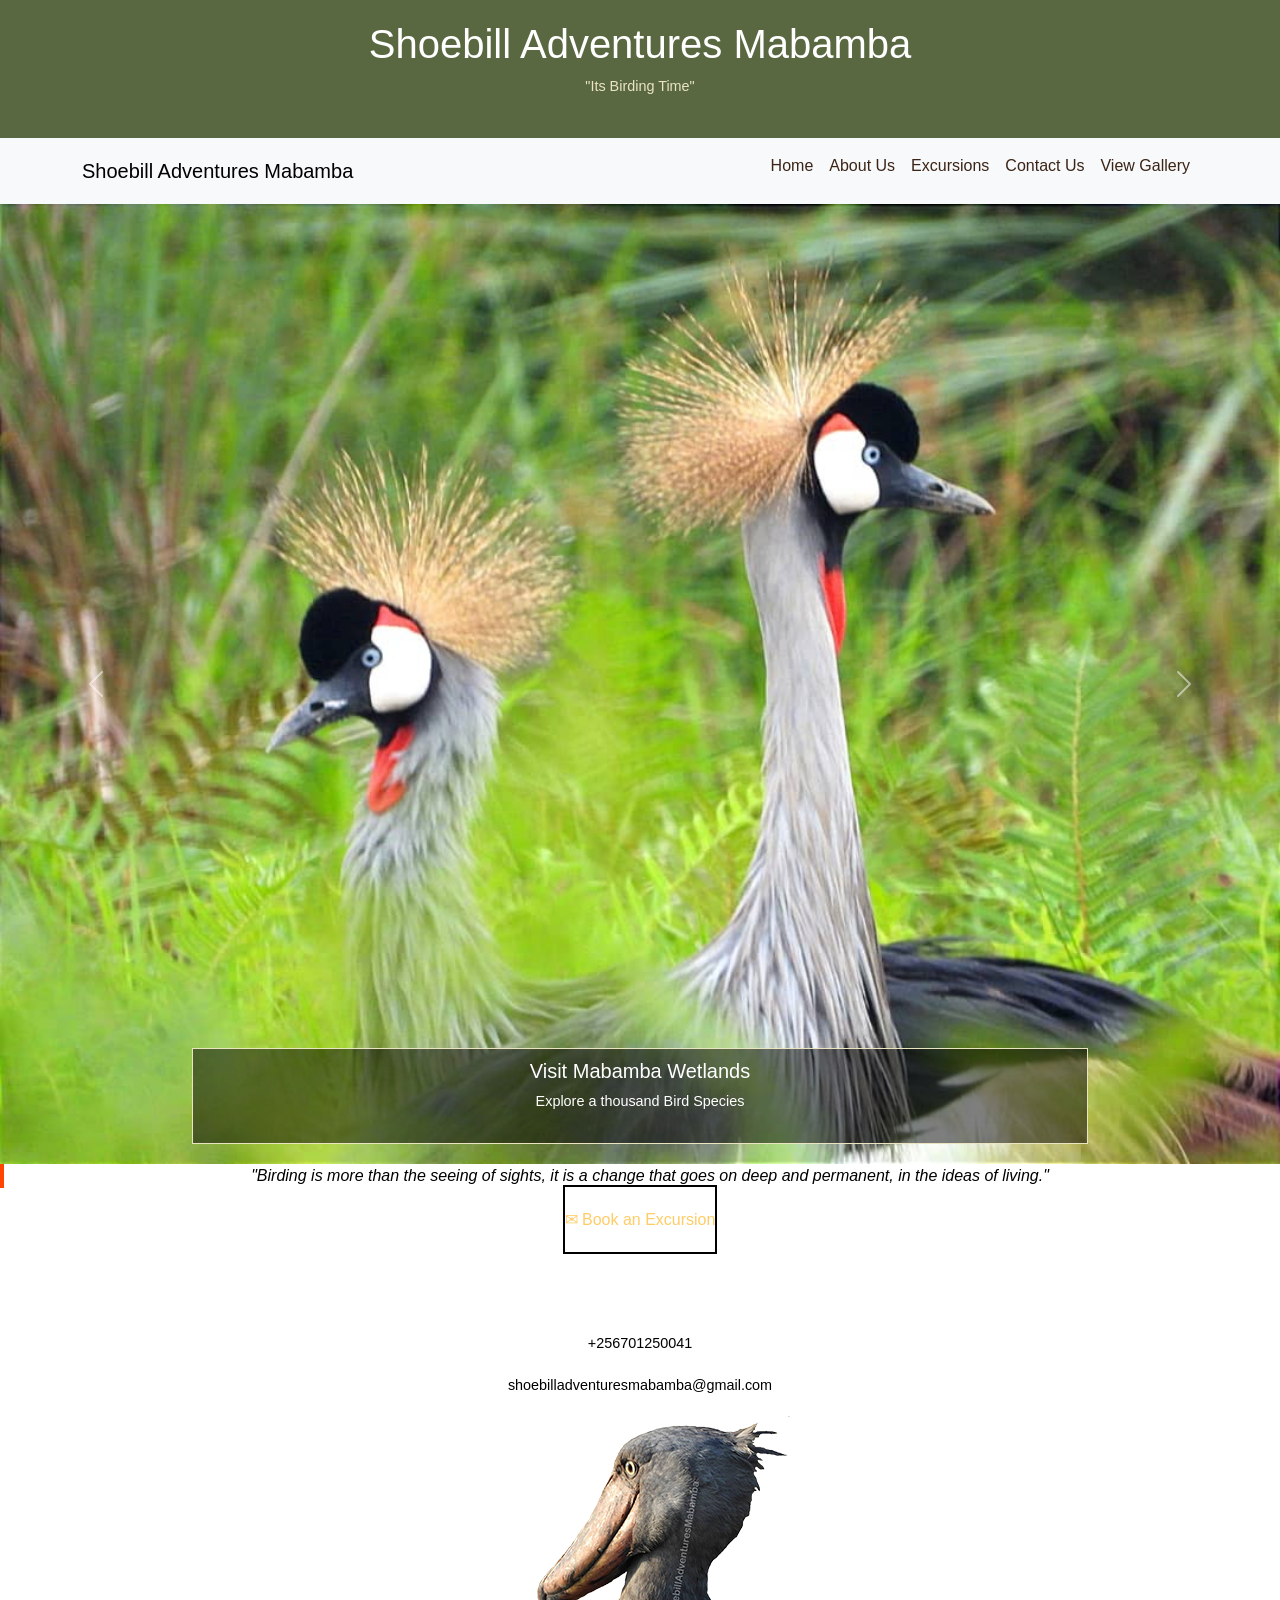
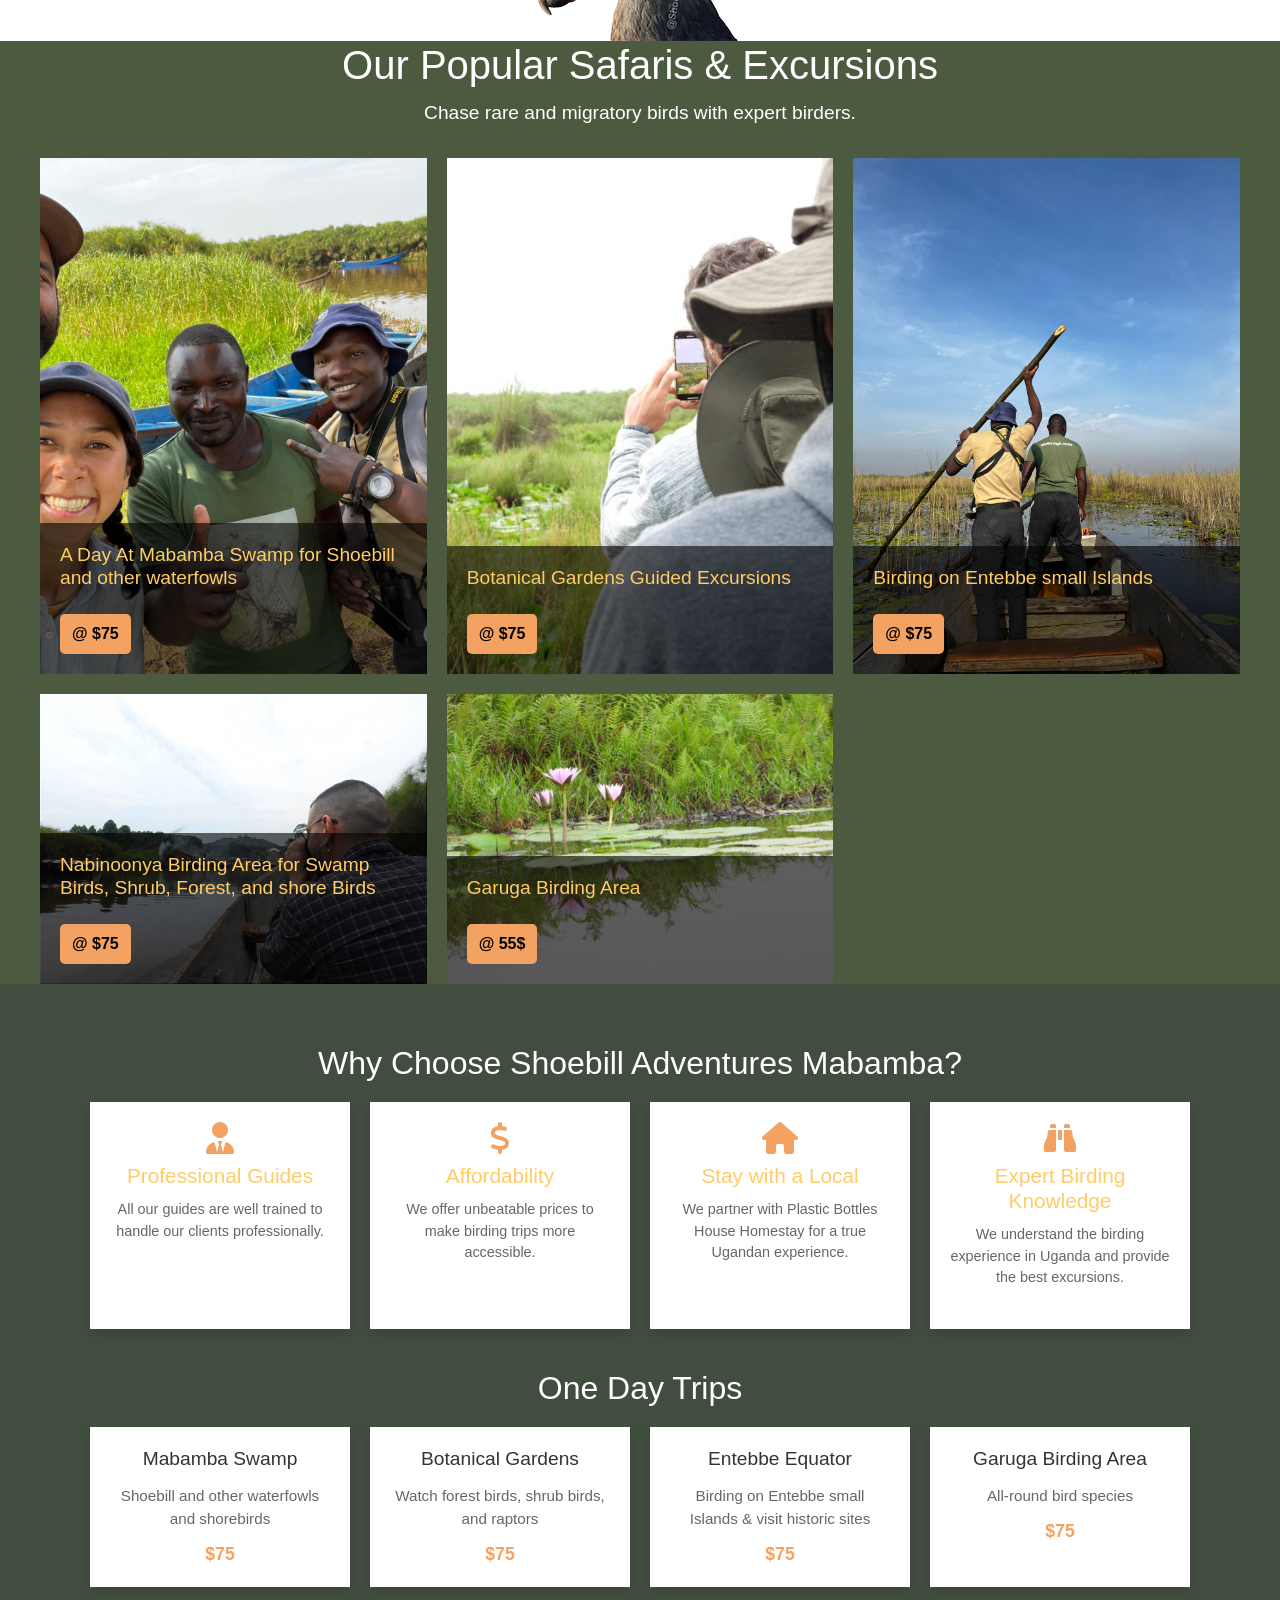
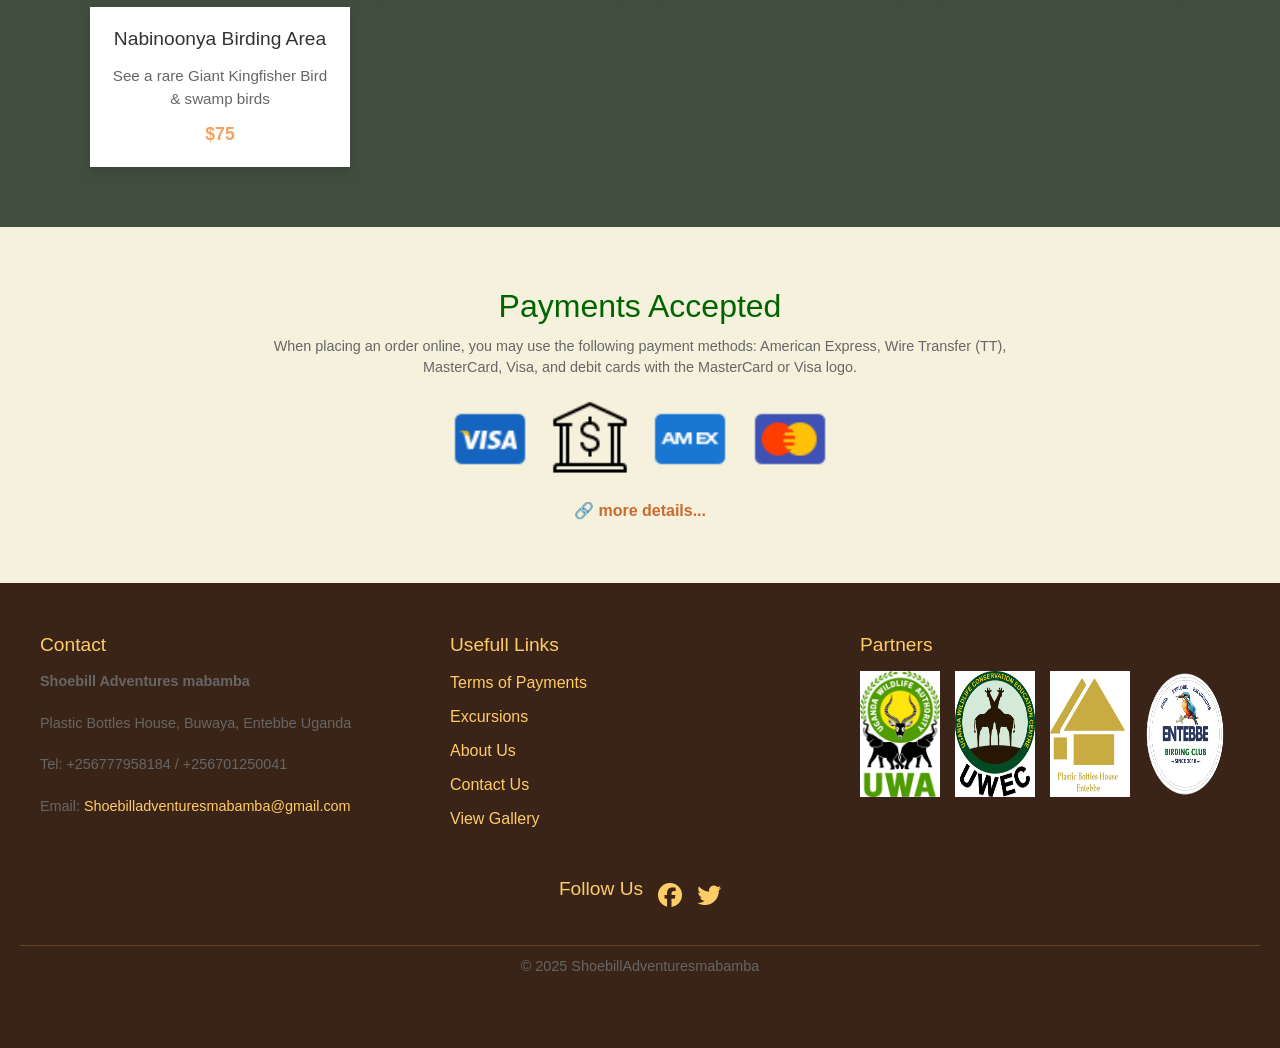
<file: index.html>
<!DOCTYPE html>
<html lang="en">
<head>
    <meta charset="UTF-8">
    <meta name="viewport" content="width=device-width, initial-scale=1.0">
    <title>Best Shoebill Excursion in Uganda | Entebbe Birding Club</title>
    <meta name="description" content="Experience the ultimate Shoebill excursion with expert bird guides in Uganda. Book your unforgettable birding tour today!">
    <link href="https://cdn.jsdelivr.net/npm/bootstrap@5.3.0/dist/css/bootstrap.min.css" rel="stylesheet">
    <!-- Font Awesome CDN -->
    <link rel="stylesheet" href="https://cdnjs.cloudflare.com/ajax/libs/font-awesome/6.5.1/css/all.min.css">

    <link rel="stylesheet" href="styles.css">
</head>
<body>
    <header class="header">
        <div class="container text-center">
            <h1>Shoebill Adventures Mabamba</h1>
            <p>"Its Birding Time"</p>
        </div>
    </header>
    
    <nav class="navbar navbar-expand-lg navbar-light bg-light">
        <div class="container">
            <a class="navbar-brand" href="#">Shoebill Adventures Mabamba</a>
            <button class="navbar-toggler" type="button" data-bs-toggle="collapse" data-bs-target="#navbarNav">
                <span class="navbar-toggler-icon"></span>
            </button>
            <div class="collapse navbar-collapse" id="navbarNav">
                <ul class="navbar-nav ms-auto">
                    <li class="nav-item"><a class="nav-link" href="index.html">Home</a></li>
                    <li class="nav-item"><a class="nav-link" href="about.html">About Us</a></li>
                    <li class="nav-item"><a class="nav-link" href="excursions.html">Excursions</a></li>
                    <li class="nav-item"><a class="nav-link" href="contact.html">Contact Us</a></li>
                    <li class="nav-item"><a class="nav-link" href="gallery.html">View Gallery</a></li>
                </ul>
            </div>
        </div>
    </nav>

    <div id="carouselExample" class="carousel slide" data-bs-ride="carousel">
        <div class="carousel-inner">
            <div class="carousel-item active">
                <img src="img/cranes.jpeg" class="d-block w-100" alt="Slide 1" loading="lazy">
                <div class="carousel-caption">
                    <h5>Visit Mabamba Wetlands</h5>
                    <p>Explore a thousand Bird Species</p>
                </div>
            </div>
            <div class="carousel-item">
                <img src="img/falcon.jpeg" class="d-block w-100" alt="Slide 2" loading="lazy">
                <div class="carousel-caption">
                    <h5>Rare Bird Expeditions</h5>
                    <p>Chase rare and migratory birds with expert birders.</p>
                </div>
            </div>
            <div class="carousel-item">
                <img src="img/long_beaked.jpeg" class="d-block w-100" alt="Slide 3" loading="lazy">
                <div class="carousel-caption">
                    <h5>Wetland Wonders</h5>
                    <p>Discover vibrant water birds in their natural habitat.</p>
                </div>
            </div>
        </div>
        <button class="carousel-control-prev" type="button" data-bs-target="#carouselExample" data-bs-slide="prev">
            <span class="carousel-control-prev-icon" aria-hidden="true"></span>
            <span class="visually-hidden">Previous</span>
        </button>
        <button class="carousel-control-next" type="button" data-bs-target="#carouselExample" data-bs-slide="next">
            <span class="carousel-control-next-icon" aria-hidden="true"></span>
            <span class="visually-hidden">Next</span>
        </button>
    </div>

    <!--Inguiry Section-->

    <section class="flex flex-col items-center text-center py-12 px-6 bg-white relative">
        <!-- Blockquote with proper structure -->
        <blockquote class="text-xl md:text-2xl font-semibold max-w-2xl quote" style="color: black; font-style: italic; border-left: 4px solid #ff4500; padding-left: 1rem;">
            "Birding is more than the seeing of sights, it is a change that goes on deep and permanent, in the ideas of living."
        </blockquote>
    
        <!-- Button Container -->
        <div class="flex flex-wrap justify-center gap-4 mt-6 button-container" style="margin: 20px;">
            <a href="contact.html" class="px-8 py-4 bg-orange-400 text-red rounded-lg flex items-center gap-2 shadow-md hover:bg-blue-500 button inquiry blinking" 
                style="border: 2px solid black; width: 200px; text-align: center; text-decoration: none;">
                ✉ Book an Excursion
            </a>
        </div>
        
        <style>
        @keyframes blink {
            0% { border-color: red; color: red; }
            50% { border-color: black; color: black; }
            100% { border-color: red; color: red; }
        }
        
        .blinking {
            animation: blink 1s infinite;
        }
        </style>
        <!-- Contact Info -->s
        <div class="mt-6 text-lg text-dark contact-info" style="padding-top: 1rem; color: black;">
            <p>Book your tour today and embark on a journey into the fascinating world of birds.</p>
            <p class="font-semibold" style="color: black;"> +256701250041 </p>
            <p style="color: black;">shoebilladventuresmabamba@gmail.com </p>
        </div>
    
        <!-- Image Fix -->
        <img src="img/shoebill.png" alt="Shoebill Bird" class="w-32 md:w-48 lg:w-56 mt-6" loading="lazy">
    </section>
    

    <!--Our Popular Section-->
    <section class="safari-section">
        <h2>Our Popular Safaris & Excursions</h2>
        <p>Chase rare and migratory birds with expert birders.</p>

        <div class="safari-grid">
            <div class="safari-card">
                <img src="img/mabamba tours.jpeg" alt="mabamba" loading="lazy">
                <div class="safari-info">
                    <h3>A Day At Mabamba Swamp for Shoebill and other waterfowls </h3>
                    <span class="price-btn">@ $75 </span>
                </div>
            </div>
            <div class="safari-card">
                <img src="img/shoebil photo.jpeg" alt="mabamba swamp" loading="lazy">
                <div class="safari-info">
                    <h3>Botanical Gardens Guided Excursions </h3>
                    <span class="price-btn">@ $75</span>
                </div>
            </div>
            <div class="safari-card">
                <img src="img/mabamba swamp.jpeg" alt="mabamba swamp" loading="lazy">
                <div class="safari-info">
                    <h3>Birding on Entebbe small Islands</h3>
                    <span class="price-btn">@ $75</span>
                </div>
            </div>
            <div class="safari-card">
                <img src="img/tour mabamba.jpeg" alt="Mabamba swamp" loading="lazy">
                <div class="safari-info">
                    <h3>Nabinoonya Birding Area for Swamp Birds, Shrub, Forest, and shore Birds</h3>
                    <span class="price-btn">@ $75</span>
                </div>
            </div>
            <div class="safari-card">
                <img src="img/swamp_excursion.jpeg" alt="Swamp excursion" loading="lazy">
                <div class="safari-info">
                    <h3>Garuga Birding Area</h3>
                    <span class="price-btn"> @ 55$ </span>
                </div>
            </div>
            
        </div>

    </section>

    <!--Why chooose us section-->
    <section class="shoebill-section">
        <div class="shoebill-container">
            <h2 class="section-title">Why Choose Shoebill Adventures Mabamba?</h2>
            <div class="reasons">
                <div class="reason">
                    <i class="fas fa-user-tie"></i>
                    <h3>Professional Guides</h3>
                    <p>All our guides are well trained to handle our clients professionally.</p>
                </div>
                <div class="reason">
                    <i class="fas fa-dollar-sign"></i>
                    <h3>Affordability</h3>
                    <p>We offer unbeatable prices to make birding trips more accessible.</p>
                </div>
                <div class="reason">
                    <i class="fas fa-home"></i>
                    <h3>Stay with a Local</h3>
                    <p>We partner with Plastic Bottles House Homestay for a true Ugandan experience.</p>
                </div>
                <div class="reason">
                    <i class="fas fa-binoculars"></i>
                    <h3>Expert Birding Knowledge</h3>
                    <p>We understand the birding experience in Uganda and provide the best excursions.</p>
                </div>
            </div>
    
            <h2 class="section-title">One Day Trips</h2>
            <div class="trips">
                <div class="trip">
                    <h3>Mabamba Swamp</h3>
                    <p>Shoebill and other waterfowls and shorebirds</p>
                    <span>$75</span>
                </div>
                <div class="trip">
                    <h3>Botanical Gardens</h3>
                    <p>Watch forest birds, shrub birds, and raptors</p>
                    <span>$75</span>
                </div>
                <div class="trip">
                    <h3>Entebbe Equator</h3>
                    <p>Birding on Entebbe small Islands & visit historic sites</p>
                    <span>$75</span>
                </div>
                <div class="trip">
                    <h3>Garuga Birding Area</h3>
                    <p>All-round bird species</p>
                    <span>$75</span>
                </div>
                <div class="trip">
                    <h3>Nabinoonya Birding Area</h3>
                    <p>See a rare Giant Kingfisher Bird & swamp birds</p>
                    <span>$75</span>
                </div>
            </div>
        </div>
    </section>
    <!--Video Script-->
    
    <!--Payment Option-->
    <section class="payment-section">
        <div class="container-payment">
            <h2>Payments Accepted</h2>
            <p>
                When placing an order online, you may use the following payment methods: American Express, Wire Transfer (TT), 
                MasterCard, Visa, and debit cards with the MasterCard or Visa logo.
            </p>
            <div class="payment-icons">
                <img src="img/icons8-visa-48.png" alt="Visa">
                <img src="img/icons8-bank-50.png" alt="Bank Transfer">
                <img src="img/icons8-american-express-48.png" alt="American Express">
                <img src="img/icons8-mastercard-48.png" alt="MasterCard">
            </div>
            <a href="TermsofPayment.html" class="more-details">🔗 more details...</a>
        </div>
    </section>

    <footer class="footer">
        <div class="footer-container">
            <div class="footer-columns">
                <!-- Contact Section -->
                <div class="footer-section contact">
                    <h3>Contact</h3>
                    <p><strong>Shoebill Adventures mabamba</strong></p>
                    <p>Plastic Bottles House, Buwaya, Entebbe Uganda </p>
                    <p>Tel:  +256777958184  / +256701250041 </p>
                    <p>Email: <a href="mailto:Shoebilladventuresmabamba@gmail.com">Shoebilladventuresmabamba@gmail.com </a></p>
                </div>
    
                <!-- Sitemap Section -->
                <div class="footer-section sitemap">
                    <h3>Usefull Links</h3>
                    <ul>
                        <li><a href="TermsofPayment.html">Terms of Payments</a></li>
                        <li><a href="excursions.html">Excursions</a></li>
                        <li><a href="about.html">About Us</a></li>
                        <li><a href="contact.html">Contact Us</a></li>
                        <li><a href="gallery.html">View Gallery</a></li>
                    </ul>
                </div>
    
                <!-- Partners Section -->
                <div class="footer-section partners">
                    <h3>Partners</h3>
                    <div class="partner-logos">
                        <img src="img/UWA.jpg" alt="Partner 1">
                        <img src="img/UWEC.jpg" alt="Partner 2">
                        <img src="img/Plastic bottles House_2.jpg" alt="Partner 3">
                        <img src="img/Entebbe birding club Logo.png" alt="Entebbe Birding Club">

                    </div>
                </div>
            </div>
    
            <!-- Social Media Section -->
            <div class="social-icons">
                <h3>Follow Us</h3>
                <a href="#" class="social-icon"><i class="fab fa-facebook"></i></a>
                <a href="#" class="social-icon"><i class="fab fa-twitter"></i></a>
                
                
            </div>
        </div>
    
        <div class="footer-bottom">
            <p>© 2025 ShoebillAdventuresmabamba</p>
        </div>
    </footer>
    
    
    
    

    <script>
        document.addEventListener("DOMContentLoaded", function () {
          document.querySelectorAll("img").forEach(img => {
            img.setAttribute("loading", "lazy");
          });
        });
      </script>
      
    <script src="https://cdn.jsdelivr.net/npm/bootstrap@5.3.0/dist/js/bootstrap.bundle.min.js"></script>
</body>
</html>
</file>
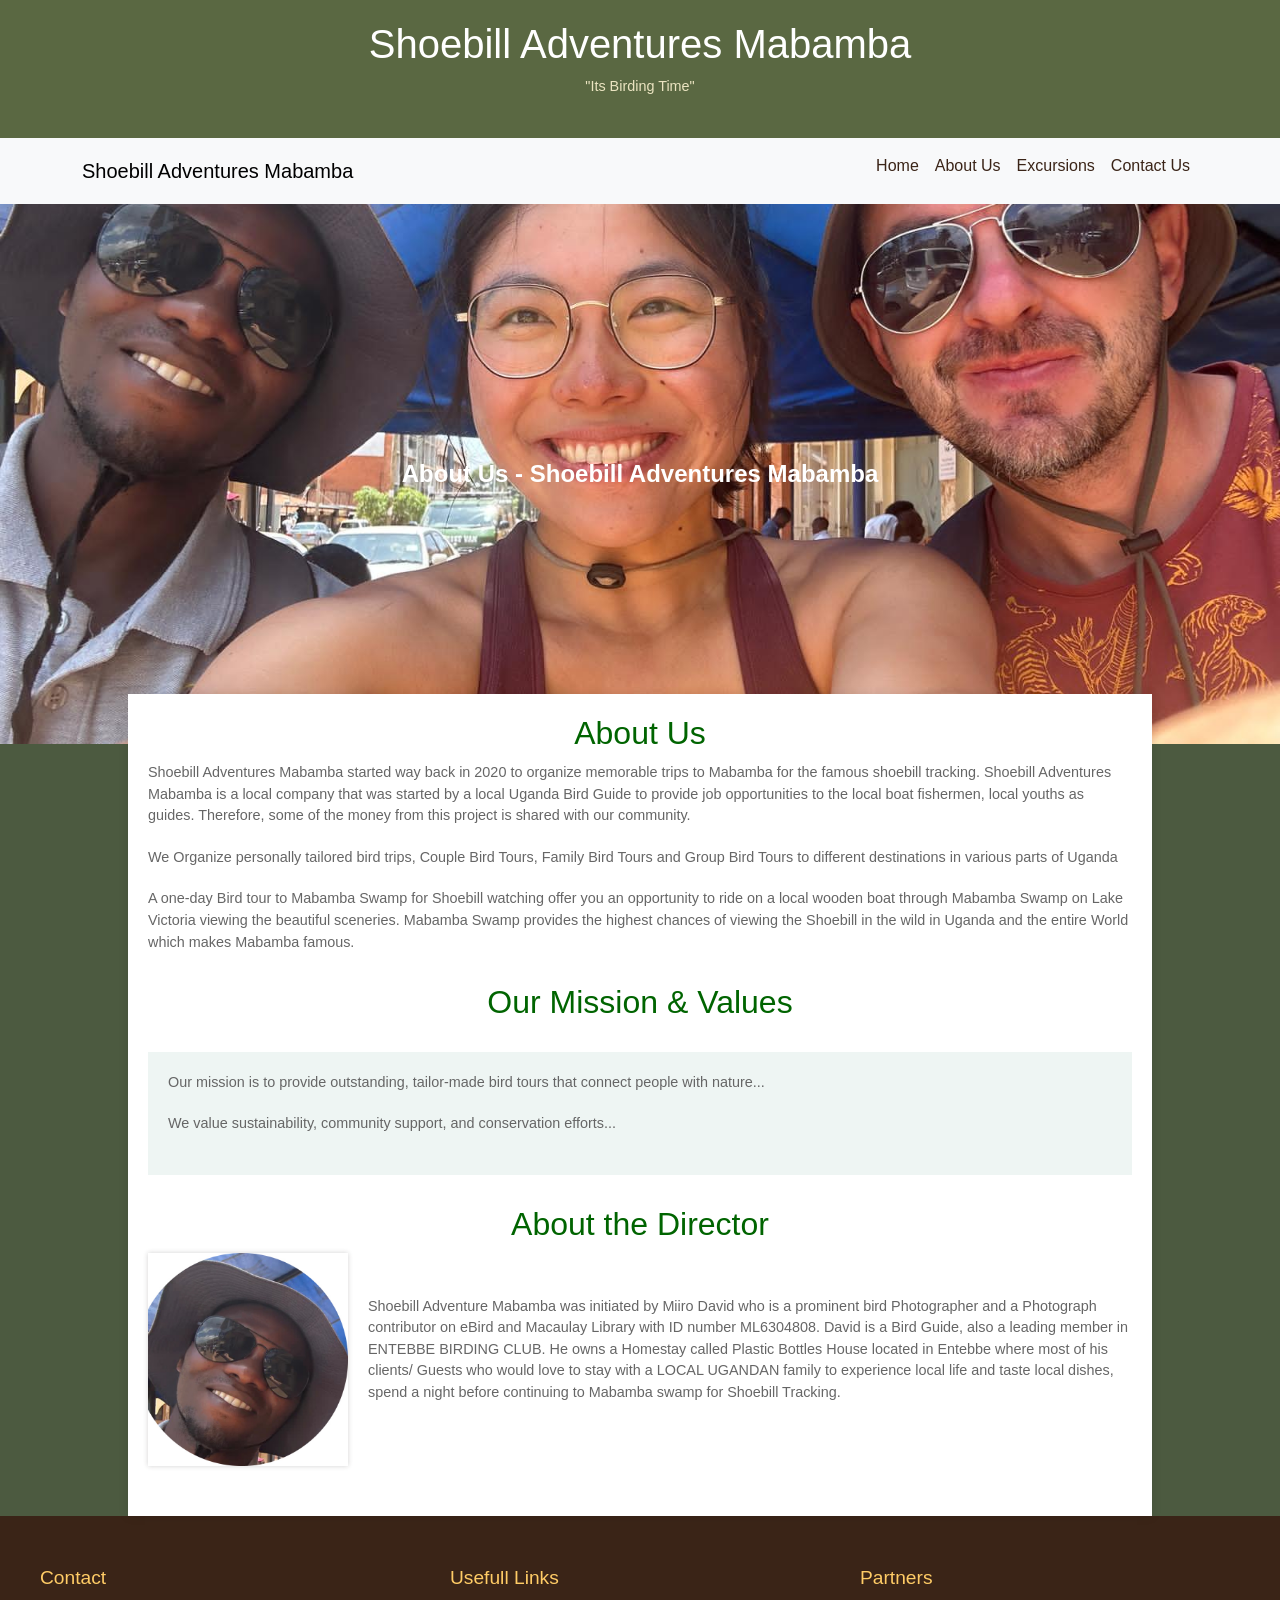
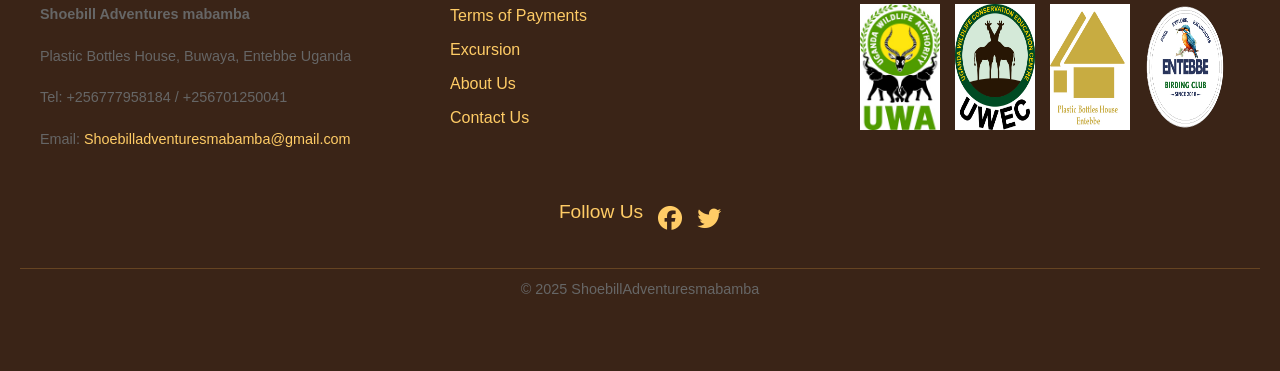
<file: about.html>
<!DOCTYPE html>
<html lang="en">
<head>
    <meta charset="UTF-8">
    <meta name="viewport" content="width=device-width, initial-scale=1.0">
    <title>About Shoebill Adventures Mabamba</title>
    <link href="https://cdn.jsdelivr.net/npm/bootstrap@5.3.0/dist/css/bootstrap.min.css" rel="stylesheet">
    <!-- Font Awesome CDN -->
    <link rel="stylesheet" href="https://cdnjs.cloudflare.com/ajax/libs/font-awesome/6.5.1/css/all.min.css">

    <link rel="stylesheet" href="styles.css">
</head>
<body>
    <header class="header">
        <div class="container text-center">
            <h1>Shoebill Adventures Mabamba</h1>
            <p>"Its Birding Time"</p>
        </div>
    </header>
    
    <nav class="navbar navbar-expand-lg navbar-light bg-light">
        <div class="container">
            <a class="navbar-brand" href="#">Shoebill Adventures Mabamba</a>
            <button class="navbar-toggler" type="button" data-bs-toggle="collapse" data-bs-target="#navbarNav">
                <span class="navbar-toggler-icon"></span>
            </button>
            <div class="collapse navbar-collapse" id="navbarNav">
                <ul class="navbar-nav ms-auto">
                    <li class="nav-item"><a class="nav-link" href="index.html">Home</a></li>
                    <li class="nav-item"><a class="nav-link" href="about.html">About Us</a></li>
                    <li class="nav-item"><a class="nav-link" href="excursions.html">Excursions</a></li>
                    <li class="nav-item"><a class="nav-link" href="contact.html">Contact Us</a></li>
                </ul>
            </div>
        </div>
    </nav>
    <!--About Us Section-->
    <div class="parallax">About Us - Shoebill Adventures Mabamba</div>
    <div class="about-container">
        <h2>About Us</h2>
        <div class="section">
            <p>
                Shoebill Adventures Mabamba started way back in 2020 to organize memorable trips to Mabamba for the famous shoebill tracking. 
                Shoebill Adventures Mabamba is a local company that was started by a local Uganda Bird Guide to provide job opportunities to the local boat fishermen, local youths as guides. 
                Therefore, some of the money from this project is shared with our community.
            </p>
            <p>
                We Organize personally tailored bird trips, Couple Bird Tours, Family Bird Tours and Group Bird Tours to different destinations in various parts of Uganda 
            </p>
            <p>
                A one-day Bird tour to Mabamba Swamp for Shoebill watching offer you an opportunity to ride on a local wooden boat through Mabamba Swamp on Lake Victoria viewing the beautiful sceneries. 
                Mabamba Swamp provides the highest chances of viewing the Shoebill in the wild in Uganda and the entire World which makes Mabamba famous. 
            </p>
        </div>
        <h2>Our Mission & Values</h2>
        <div class="section values">
            <p>Our mission is to provide outstanding, tailor-made bird tours that connect people with nature...</p>
            <p>We value sustainability, community support, and conservation efforts...</p>
        </div>
        <h2>About the Director</h2>
        <div class="section director">
            <img src="img/miiro david.jpg" alt="Director Miiro David">
            <p>Shoebill Adventure Mabamba was initiated by Miiro David who is a prominent bird Photographer and a 
                Photograph contributor on eBird and Macaulay Library with ID number ML6304808. David is a Bird Guide, 
                also a leading member in ENTEBBE BIRDING CLUB. He owns a Homestay called Plastic Bottles House located in 
                Entebbe where most of his clients/ Guests who would love to stay with a LOCAL UGANDAN family to experience local
                 life and taste local dishes, spend a night before continuing to Mabamba swamp for Shoebill Tracking.
            </p>
        </div>
    </div>
    
    <footer class="footer">
        <div class="footer-container">
            <div class="footer-columns">
                <!-- Contact Section -->
                <div class="footer-section contact">
                    <h3>Contact</h3>
                    <p><strong>Shoebill Adventures mabamba</strong></p>
                    <p>Plastic Bottles House, Buwaya, Entebbe Uganda </p>
                    <p>Tel:  +256777958184  / +256701250041 </p>
                    <p>Email: <a href="mailto:Shoebilladventuresmabamba@gmail.com">Shoebilladventuresmabamba@gmail.com </a></p>
                </div>
    
                <!-- Sitemap Section -->
                <div class="footer-section sitemap">
                    <h3>Usefull Links</h3>
                    <ul>
                        <li><a href="TermsofPayment.html">Terms of Payments</a></li>
                        <li><a href="excursions.html">Excursion</a></li>
                        <li><a href="about.html">About Us</a></li>
                        <li><a href="contact.html">Contact Us</a></li>
                    </ul>
                </div>
    
                <!-- Partners Section -->
                <div class="footer-section partners">
                    <h3>Partners</h3>
                    <div class="partner-logos">
                        <img src="img/UWA.jpg" alt="Partner 1">
                        <img src="img/UWEC.jpg" alt="Partner 2">
                        <img src="img/Plastic bottles House_2.jpg" alt="Partner 3">
                        <img src="img/Entebbe birding club Logo.png" alt="Entebbe Birding Club">

                    </div>
                </div>
            </div>
    
            <!-- Social Media Section -->
            <div class="social-icons">
                <h3>Follow Us</h3>
                <a href="#" class="social-icon"><i class="fab fa-facebook"></i></a>
                <a href="#" class="social-icon"><i class="fab fa-twitter"></i></a>
            </div>
        </div>
    
        <div class="footer-bottom">
            <p>© 2025 ShoebillAdventuresmabamba</p>
        </div>
    </footer>
    
    
    
    
    <script>
        document.addEventListener("DOMContentLoaded", function () {
          document.querySelectorAll("img").forEach(img => {
            img.setAttribute("loading", "lazy");
          });
        });
      </script>
      
    
    <script src="https://cdn.jsdelivr.net/npm/bootstrap@5.3.0/dist/js/bootstrap.bundle.min.js"></script>
</body>
</html>
</file>
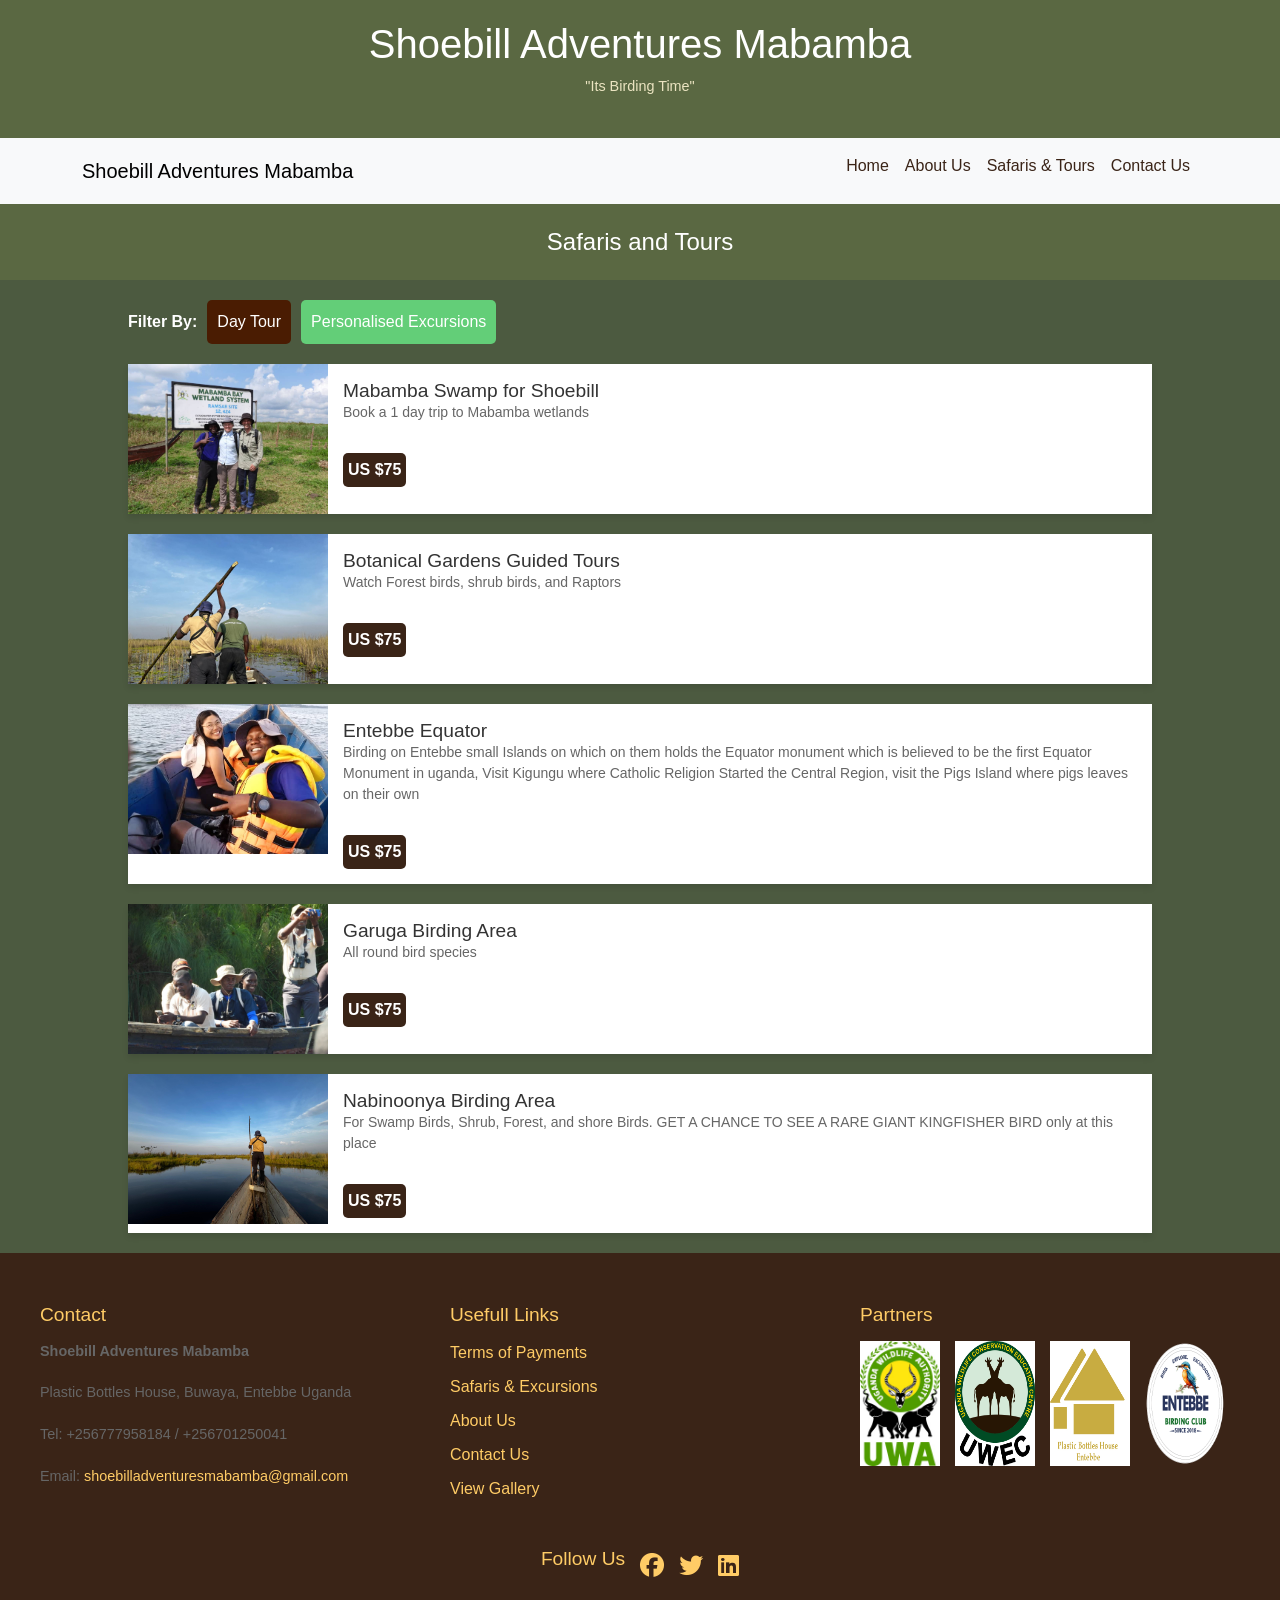
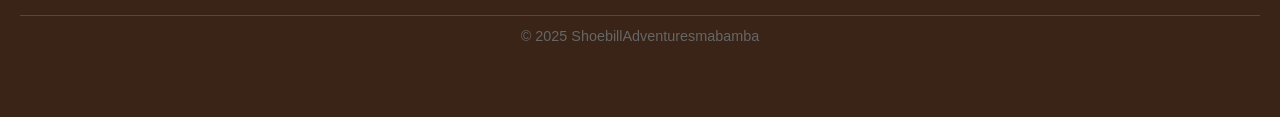
<file: excursions.html>
<!DOCTYPE html>
<html lang="en">
<head>
    <meta charset="UTF-8">
    <meta name="viewport" content="width=device-width, initial-scale=1.0">
    <title>About Shoebill Adventures Mabamba</title>
    <link href="https://cdn.jsdelivr.net/npm/bootstrap@5.3.0/dist/css/bootstrap.min.css" rel="stylesheet">
    <!-- Font Awesome CDN -->
    <link rel="stylesheet" href="https://cdnjs.cloudflare.com/ajax/libs/font-awesome/6.5.1/css/all.min.css">

    <link rel="stylesheet" href="styles.css">
</head>
<body>
    <header class="header">
        <div class="container text-center">
            <h1>Shoebill Adventures Mabamba</h1>
            <p>"Its Birding Time"</p>
        </div>
    </header>
    
    <nav class="navbar navbar-expand-lg navbar-light bg-light">
        <div class="container">
            <a class="navbar-brand" href="#">Shoebill Adventures Mabamba</a>
            <button class="navbar-toggler" type="button" data-bs-toggle="collapse" data-bs-target="#navbarNav">
                <span class="navbar-toggler-icon"></span>
            </button>
            <div class="collapse navbar-collapse" id="navbarNav">
                <ul class="navbar-nav ms-auto">
                    <li class="nav-item"><a class="nav-link" href="index.html">Home</a></li>
                    <li class="nav-item"><a class="nav-link" href="about.html">About Us</a></li>
                    <li class="nav-item"><a class="nav-link" href="tours.html">Safaris & Tours</a></li>
                    <li class="nav-item"><a class="nav-link" href="contact.html">Contact Us</a></li>
                </ul>
            </div>
        </div>
    </nav>
    <div class="header">Safaris and Tours</div>
    <div class="container-filter">
        <div class="filter-container">
            <span>Filter By:</span>
            <button id="day-tour-btn">Day Tour</button>
            <button id="personalised-excursions-btn">Personalised Excursions</button>
        </div>
        <div id="tour-list" class="tour-list">
            <div class="tour-card">
                <img src="img/mabamba shoebill.jpeg" alt="Mabamba Wetland">
                <div class="tour-content">
                    <h3>Mabamba Swamp for Shoebill</h3>
                    <p>Book a 1 day trip to Mabamba wetlands</p>
                    <span class="price-tag">US $75</span>
                </div>
            </div>
            <div class="tour-card">
                <img src="img/shoebil (1).jpeg" alt="Botanical Gardens">
                <div class="tour-content">
                    <h3>Botanical Gardens Guided Tours</h3>
                    <p>Watch Forest birds, shrub birds, and Raptors</p>
                    <span class="price-tag">US $75</span>
                </div>
            </div>
            <div class="tour-card">
                <img src="img/Equator.jpeg" alt="Equator line">
                <div class="tour-content">
                    <h3>Entebbe Equator </h3>
                    <p>Birding on Entebbe small Islands on which on them holds the Equator monument which is believed to be the first Equator Monument in uganda, Visit Kigungu where Catholic Religion Started the Central Region, visit the Pigs Island where pigs leaves on their own</p>
                    <span class="price-tag">US $75</span>
                </div>
            </div>
            <div class="tour-card">
                <img src="img/searching birds.jpeg" alt="Kampala Tour">
                <div class="tour-content">
                    <h3>Garuga Birding Area </h3>
                    <p>All round bird species</p>
                    <span class="price-tag">US $75</span>
                </div>
            </div>
            <div class="tour-card">
                <img src="img/mabamba.jpeg" alt="Kampala Tour">
                <div class="tour-content">
                    <h3>Nabinoonya Birding Area</h3>
                    <p>For Swamp Birds, Shrub, Forest, and shore Birds. GET A CHANCE TO SEE A RARE GIANT KINGFISHER BIRD only at this place </p>
                    <span class="price-tag">US $75</span>
                </div>
            </div>
        </div>

        
            <section id="excursion-pricing" class="excursion-pricing" style="display: none;">
                <h2>Bird Watching Excursion Pricing</h2>
                <p>Other Country wide Birding Packages</p>
                
                <div class="pricing-table">
                    <table>
                        <thead>
                            <tr>
                                <th>Day</th>
                                <th>One Pax <i class="fas fa-feather"></i></th>
                                <th>Cost</th>
                            </tr>
                        </thead>
                        <tbody>
                            <tr><td>2 Days</td><td>450 Dollars</td><td><i class="fas fa-dollar-sign"></i> 450</td></tr>
                            <tr><td>3 Days</td><td>750 Dollars</td><td><i class="fas fa-dollar-sign"></i> 750</td></tr>
                            <tr><td>4 Days</td><td>900 Dollars</td><td><i class="fas fa-dollar-sign"></i> 900</td></tr>
                            <tr><td>5 Days</td><td>1100 Dollars</td><td><i class="fas fa-dollar-sign"></i> 1100</td></tr>
                            <tr><td>6 Days</td><td>1200 Dollars</td><td><i class="fas fa-dollar-sign"></i> 1200</td></tr>
                            <tr><td>7 Days</td><td>1300 Dollars</td><td><i class="fas fa-dollar-sign"></i> 1300</td></tr>
                        </tbody>
                    </table>
                </div>
            
                <div class="pricing-table">
                    <table>
                        <thead>
                            <tr>
                                <th>Day</th>
                                <th>Two Pax <i class="fas fa-feather-alt"></i></th>
                                <th>Cost</th>
                            </tr>
                        </thead>
                        <tbody>
                            <tr><td>2 Days</td><td>750 Dollars</td><td><i class="fas fa-dollar-sign"></i> 750</td></tr>
                            <tr><td>3 Days</td><td>1100 Dollars</td><td><i class="fas fa-dollar-sign"></i> 1100</td></tr>
                            <tr><td>4 Days</td><td>1250 Dollars</td><td><i class="fas fa-dollar-sign"></i> 1250</td></tr>
                            <tr><td>5 Days</td><td>1350 Dollars</td><td><i class="fas fa-dollar-sign"></i> 1350</td></tr>
                            <tr><td>6 Days</td><td>1500 Dollars</td><td><i class="fas fa-dollar-sign"></i> 1500</td></tr>
                            <tr><td>7 Days</td><td>1650 Dollars</td><td><i class="fas fa-dollar-sign"></i> 1650</td></tr>
                        </tbody>
                    </table>
                </div>

                <div class="pricing-table">
                    <table>
                        <thead>
                            <tr>
                                <th>Day</th>
                                <th>Three Pax <i class="fas fa-feather-alt"></i></th>
                                <th>Cost</th>
                            </tr>
                        </thead>
                        <tbody>
                            <tr><td>2 Days</td><td>1250 Dollars</td><td><i class="fas fa-dollar-sign"></i> 1250</td></tr>
                            <tr><td>3 Days</td><td>1520 Dollars</td><td><i class="fas fa-dollar-sign"></i> 1520</td></tr>
                            <tr><td>4 Days</td><td>1670 Dollars</td><td><i class="fas fa-dollar-sign"></i> 1670</td></tr>
                            <tr><td>5 Days</td><td>1770 Dollars</td><td><i class="fas fa-dollar-sign"></i> 1770</td></tr>
                            <tr><td>6 Days</td><td>1920 Dollars</td><td><i class="fas fa-dollar-sign"></i> 1920</td></tr>
                            <tr><td>7 Days</td><td>2100 Dollars</td><td><i class="fas fa-dollar-sign"></i> 2100</td></tr>
                        </tbody>
                    </table>
                </div>

                <div class="pricing-table">
                    <table>
                        <thead>
                            <tr>
                                <th>Day</th>
                                <th>Four Pax <i class="fas fa-feather-alt"></i></th>
                                <th>Cost</th>
                            </tr>
                        </thead>
                        <tbody>
                            <tr><td>2 Days</td><td>1365 Dollars</td><td><i class="fas fa-dollar-sign"></i> 1365</td></tr>
                            <tr><td>3 Days</td><td>1640 Dollars</td><td><i class="fas fa-dollar-sign"></i> 1640</td></tr>
                            <tr><td>4 Days</td><td>1790 Dollars</td><td><i class="fas fa-dollar-sign"></i> 1790</td></tr>
                            <tr><td>5 Days</td><td>1890 Dollars</td><td><i class="fas fa-dollar-sign"></i> 1890</td></tr>
                            <tr><td>6 Days</td><td>2040 Dollars</td><td><i class="fas fa-dollar-sign"></i> 2040</td></tr>
                            <tr><td>7 Days</td><td>2220 Dollars</td><td><i class="fas fa-dollar-sign"></i> 2220</td></tr>
                        </tbody>
                    </table>
                </div>
            </section>
            
            
       

    </div>

    

    <footer class="footer">
        <div class="footer-container">
            <div class="footer-columns">
                <!-- Contact Section -->
                <div class="footer-section contact">
                    <h3>Contact</h3>
                    <p><strong>Shoebill Adventures Mabamba</strong></p>
                    <p>Plastic Bottles House, Buwaya, Entebbe Uganda </p>
                    <p>Tel:  +256777958184  / +256701250041 </p>
                    <p>Email: <a href="mailto:Shoebilladventuresmabamba@gmail.com">shoebilladventuresmabamba@gmail.com </a></p>
                </div>
    
                <!-- Sitemap Section -->
                <div class="footer-section sitemap">
                    <h3>Usefull Links</h3>
                    <ul>
                        <li><a href="TermsofPayment.html">Terms of Payments</a></li>
                        <li><a href="excursions.html">Safaris & Excursions</a></li>
                        <li><a href="about.html">About Us</a></li>
                        <li><a href="contact.html">Contact Us</a></li>
                        <li><a href="gallery.html">View Gallery</a></li>
                    </ul>
                </div>
    
                <!-- Partners Section -->
                <div class="footer-section partners">
                    <h3>Partners</h3>
                    <div class="partner-logos">
                        <img src="img/UWA.jpg" alt="Uganda Wildlife Authority">
                        <img src="img/UWEC.jpg" alt="Uganda Wildlife Conservation">
                        <img src="img/Plastic bottles House_2.jpg" alt="Plastic Bottles House">
                        <img src="img/Entebbe birding club Logo.png" alt="Entebbe Birding Club">
                    </div>
                </div>
            </div>
    
            <!-- Social Media Section -->
            <div class="social-icons">
                <h3>Follow Us</h3>
                <a href="#" class="social-icon"><i class="fab fa-facebook"></i></a>
                <a href="#" class="social-icon"><i class="fab fa-twitter"></i></a>
                <a href="#" class="social-icon"><i class="fab fa-linkedin"></i></a>
            </div>
        </div>
    
        <div class="footer-bottom">
            <p>© 2025 ShoebillAdventuresmabamba</p>
        </div>
    </footer>
    
    
<script>
    document.addEventListener("DOMContentLoaded", function () {
        document.querySelectorAll("img").forEach(img => {
        img.setAttribute("loading", "lazy");
        });
    });
    </script>
          
    

<!--script source for tour categories-->
<script src="tours.js"></script>
<script src="https://cdn.jsdelivr.net/npm/bootstrap@5.3.0/dist/js/bootstrap.bundle.min.js"></script>
</body>
</html>
</file>
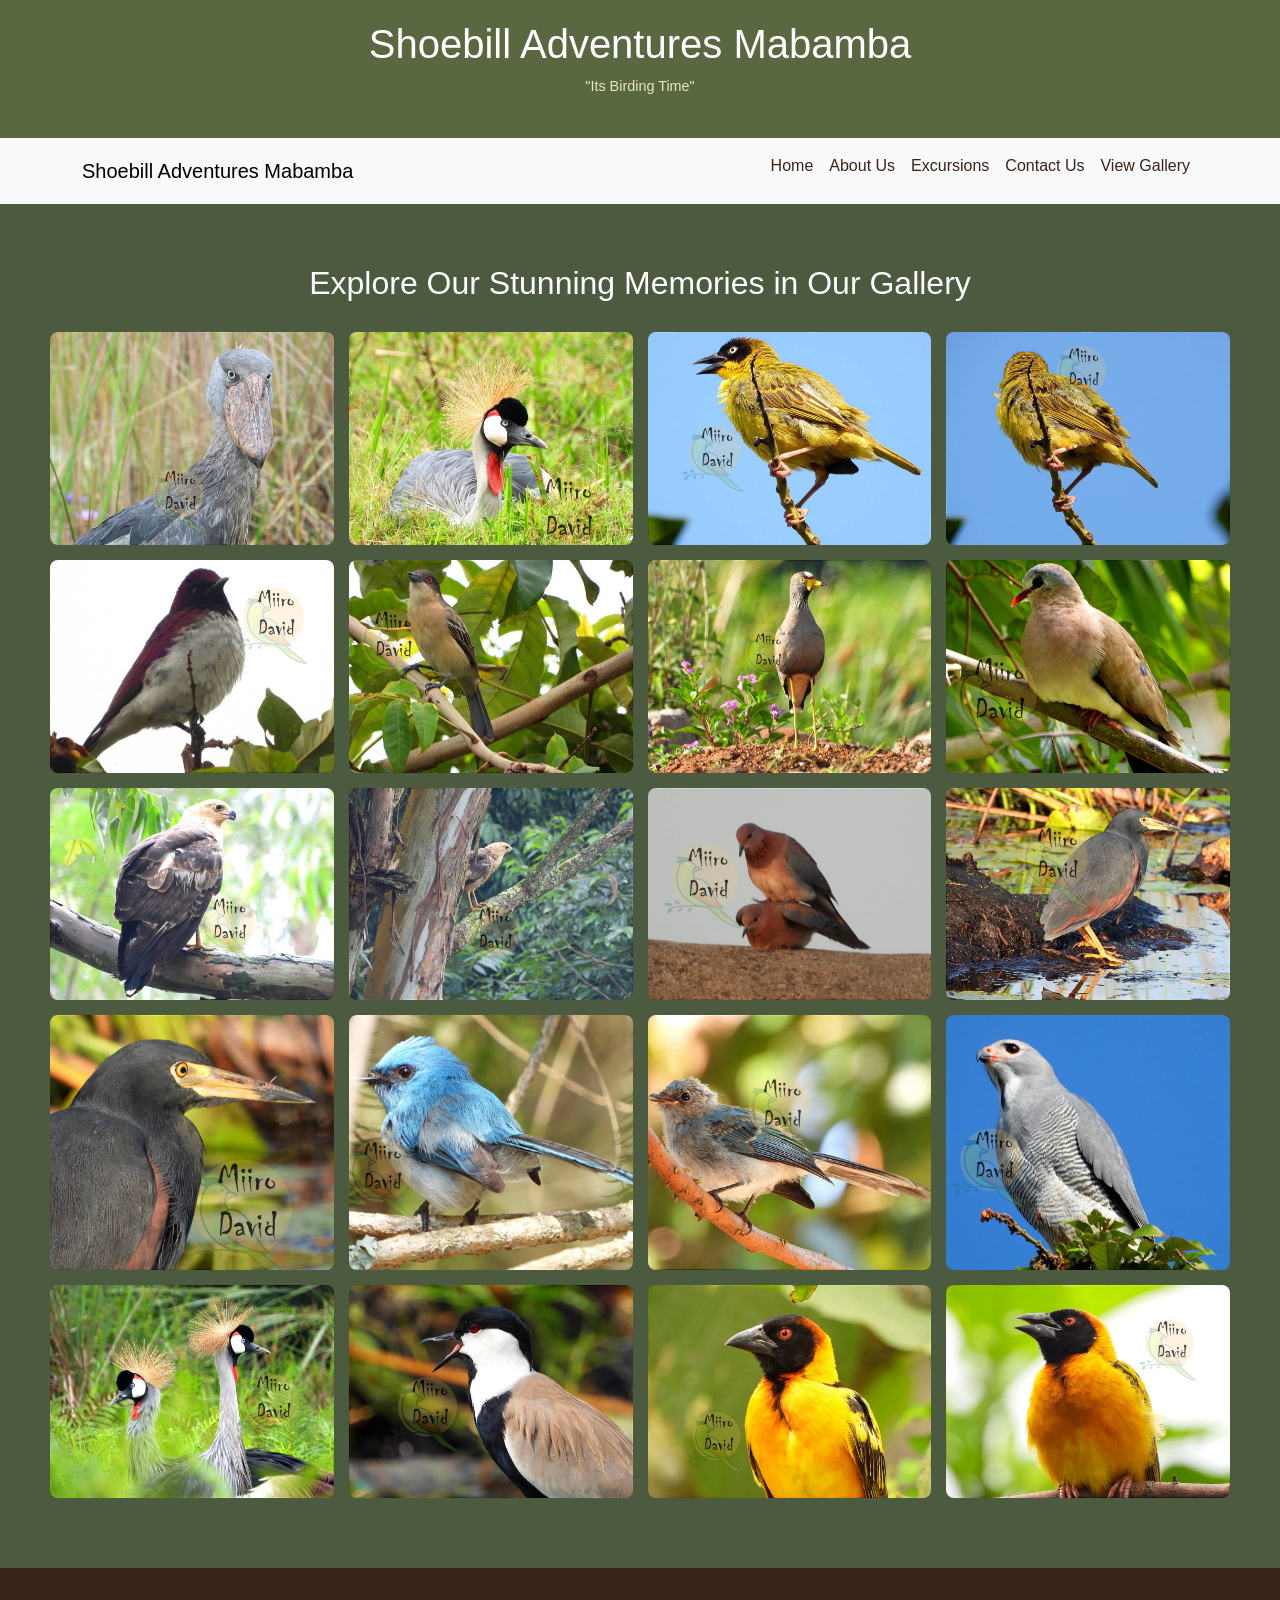
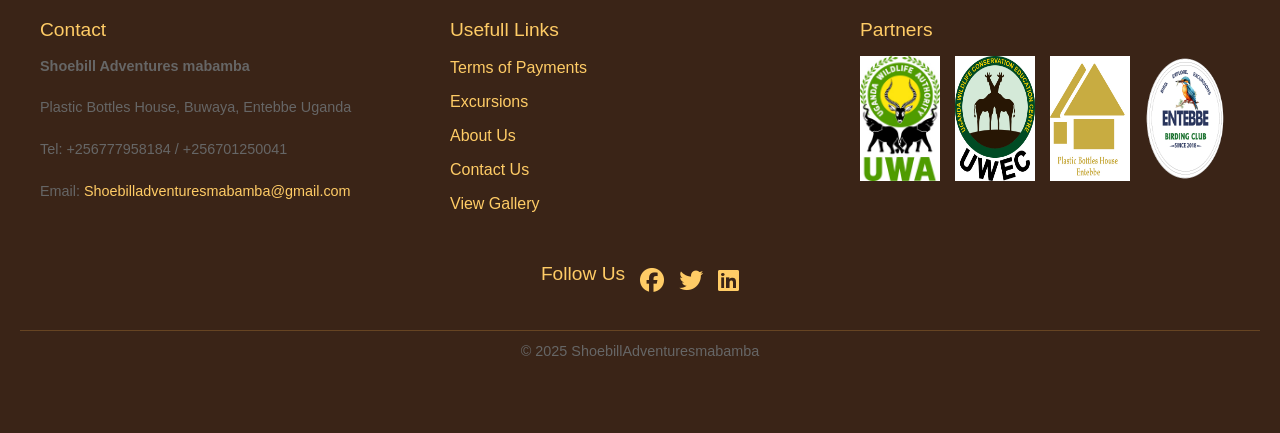
<file: gallery.html>
<!DOCTYPE html>
<html lang="en">
<head>
    <meta charset="UTF-8">
    <meta name="viewport" content="width=device-width, initial-scale=1.0">
    <title>Shoebill Adventures Mabamba</title>
    <link href="https://cdn.jsdelivr.net/npm/bootstrap@5.3.0/dist/css/bootstrap.min.css" rel="stylesheet">
    <!-- Font Awesome CDN -->
    <link rel="stylesheet" href="https://cdnjs.cloudflare.com/ajax/libs/font-awesome/6.5.1/css/all.min.css">

    <link rel="stylesheet" href="styles.css">
</head>
<body>
    <header class="header">
        <div class="container text-center">
            <h1>Shoebill Adventures Mabamba</h1>
            <p>"Its Birding Time"</p>
        </div>
    </header>
    
    <nav class="navbar navbar-expand-lg navbar-light bg-light">
        <div class="container">
            <a class="navbar-brand" href="#">Shoebill Adventures Mabamba</a>
            <button class="navbar-toggler" type="button" data-bs-toggle="collapse" data-bs-target="#navbarNav">
                <span class="navbar-toggler-icon"></span>
            </button>
            <div class="collapse navbar-collapse" id="navbarNav">
                <ul class="navbar-nav ms-auto">
                    <li class="nav-item"><a class="nav-link" href="index.html">Home</a></li>
                    <li class="nav-item"><a class="nav-link" href="about.html">About Us</a></li>
                    <li class="nav-item"><a class="nav-link" href="excursions.html">Excursions</a></li>
                    <li class="nav-item"><a class="nav-link" href="contact.html">Contact Us</a></li>
                    <li class="nav-item"><a class="nav-link" href="gallery.html">View Gallery</a></li>
                </ul>
            </div>
        </div>
    </nav>

    <section class="gallery-section">
        <h2>Explore Our Stunning Memories in Our Gallery </h2>
        <div class="gallery">
            <div class="gallery-item">
                <img src="img/shoebill bird.jpeg" alt="mabamba swamp" onclick="openLightbox(this)">
            </div>
            <div class="gallery-item">
                <img src="img/uganda crane.jpeg" alt="Mabamba swamp" onclick="openLightbox(this)">
            </div>
            <div class="gallery-item">
                <img src="img/birds (1).jpeg" alt="mabamba tours" onclick="openLightbox(this)">
            </div>
            <div class="gallery-item">
                <img src="img/birds (2).jpeg" alt="searching birds at mabamba" onclick="openLightbox(this)">
            </div>
            <div class="gallery-item">
                <img src="img/birds (3).jpeg" alt="Nature Walk at mabamba" onclick="openLightbox(this)">
            </div>
            <div class="gallery-item">
                <img src="img/birds (4).jpeg" alt="mabamba Experience" onclick="openLightbox(this)">
            </div>
            <div class="gallery-item">
                <img src="img/birds (5).jpeg" alt="mabamba Experience" onclick="openLightbox(this)">
            </div>
            <div class="gallery-item">
                <img src="img/birds (7).jpeg" alt="mabamba Experience" onclick="openLightbox(this)">
            </div>
            <div class="gallery-item">
                <img src="img/birds (8).jpeg" alt="mabamba Experience" onclick="openLightbox(this)">
            </div>
            <div class="gallery-item">
                <img src="img/birds (9).jpeg" alt="mabamba Experience" onclick="openLightbox(this)">
            </div>
            <div class="gallery-item">
                <img src="img/birds (10).jpeg" alt="mabamba Experience" onclick="openLightbox(this)">
            </div>
            <div class="gallery-item">
                <img src="img/birds (11).jpeg" alt="mabamba Experience" onclick="openLightbox(this)">
            </div>
            <div class="gallery-item">
                <img src="img/birds (12).jpeg" alt="mabamba Experience" onclick="openLightbox(this)">
            </div>
            <div class="gallery-item">
                <img src="img/birds (13).jpeg" alt="mabamba Experience" onclick="openLightbox(this)">
            </div>
            <div class="gallery-item">
                <img src="img/birds (14).jpeg" alt="mabamba Experience" onclick="openLightbox(this)">
            </div>
            <div class="gallery-item">
                <img src="img/birds (15).jpeg" alt="mabamba Experience" onclick="openLightbox(this)">
            </div>
            <div class="gallery-item">
                <img src="img/birds (16).jpeg" alt="mabamba Experience" onclick="openLightbox(this)">
            </div>
            <div class="gallery-item">
                <img src="img/birds (17).jpeg" alt="mabamba Experience" onclick="openLightbox(this)">
            </div>
            <div class="gallery-item">
                <img src="img/birds (18).jpeg" alt="mabamba Experience" onclick="openLightbox(this)">
            </div>
            <div class="gallery-item">
                <img src="img/birds (19).jpeg" alt="mabamba Experience" onclick="openLightbox(this)">
            </div>
        </div>
    
        <!-- Lightbox for Image Preview -->
        <div id="lightbox" class="lightbox">
            <span class="close-btn" onclick="closeLightbox()">&times;</span>
            <img id="lightbox-img" class="lightbox-img">
        </div>
    </section>
    
    <footer class="footer">
        <div class="footer-container">
            <div class="footer-columns">
                <!-- Contact Section -->
                <div class="footer-section contact">
                    <h3>Contact</h3>
                    <p><strong>Shoebill Adventures mabamba</strong></p>
                    <p>Plastic Bottles House, Buwaya, Entebbe Uganda </p>
                    <p>Tel:  +256777958184  / +256701250041 </p>
                    <p>Email: <a href="mailto:Shoebilladventuresmabamba@gmail.com">Shoebilladventuresmabamba@gmail.com </a></p>
                </div>
    
                <!-- Sitemap Section -->
                <div class="footer-section sitemap">
                    <h3>Usefull Links</h3>
                    <ul>
                        <li><a href="TermsofPayment.html">Terms of Payments</a></li>
                        <li><a href="excursions.html">Excursions</a></li>
                        <li><a href="about.html">About Us</a></li>
                        <li><a href="contact.html">Contact Us</a></li>
                        <li><a href="gallery.html">View Gallery</a></li>
                    </ul>
                </div>
    
                <!-- Partners Section -->
                <div class="footer-section partners">
                    <h3>Partners</h3>
                    <div class="partner-logos">
                        <img src="img/UWA.jpg" alt="Partner 1">
                        <img src="img/UWEC.jpg" alt="Partner 2">
                        <img src="img/Plastic bottles House_2.jpg" alt="Partner 3">
                        <img src="img/Entebbe birding club Logo.png" alt="Entebbe Birding Club">

                    </div>
                </div>
            </div>
    
            <!-- Social Media Section -->
            <div class="social-icons">
                <h3>Follow Us</h3>
                <a href="#" class="social-icon"><i class="fab fa-facebook"></i></a>
                <a href="#" class="social-icon"><i class="fab fa-twitter"></i></a>
                <a href="#" class="social-icon"><i class="fab fa-linkedin"></i></a>
            </div>
        </div>
    
        <div class="footer-bottom">
            <p>© 2025 ShoebillAdventuresmabamba</p>
        </div>
    </footer>
    
    
    
    

    <script>
    function openLightbox(image) {
    const lightbox = document.getElementById("lightbox");
    const lightboxImg = document.getElementById("lightbox-img");
    
    lightbox.style.display = "flex";
    lightboxImg.src = image.src;
    }

    function closeLightbox() {
    document.getElementById("lightbox").style.display = "none";
    }
 
    document.addEventListener("DOMContentLoaded", function () {
    document.querySelectorAll("img").forEach(img => {
      img.setAttribute("loading", "lazy");
    });
  });



    </script>
    <script src="https://cdn.jsdelivr.net/npm/bootstrap@5.3.0/dist/js/bootstrap.bundle.min.js"></script>
</body>
</html>
</file>
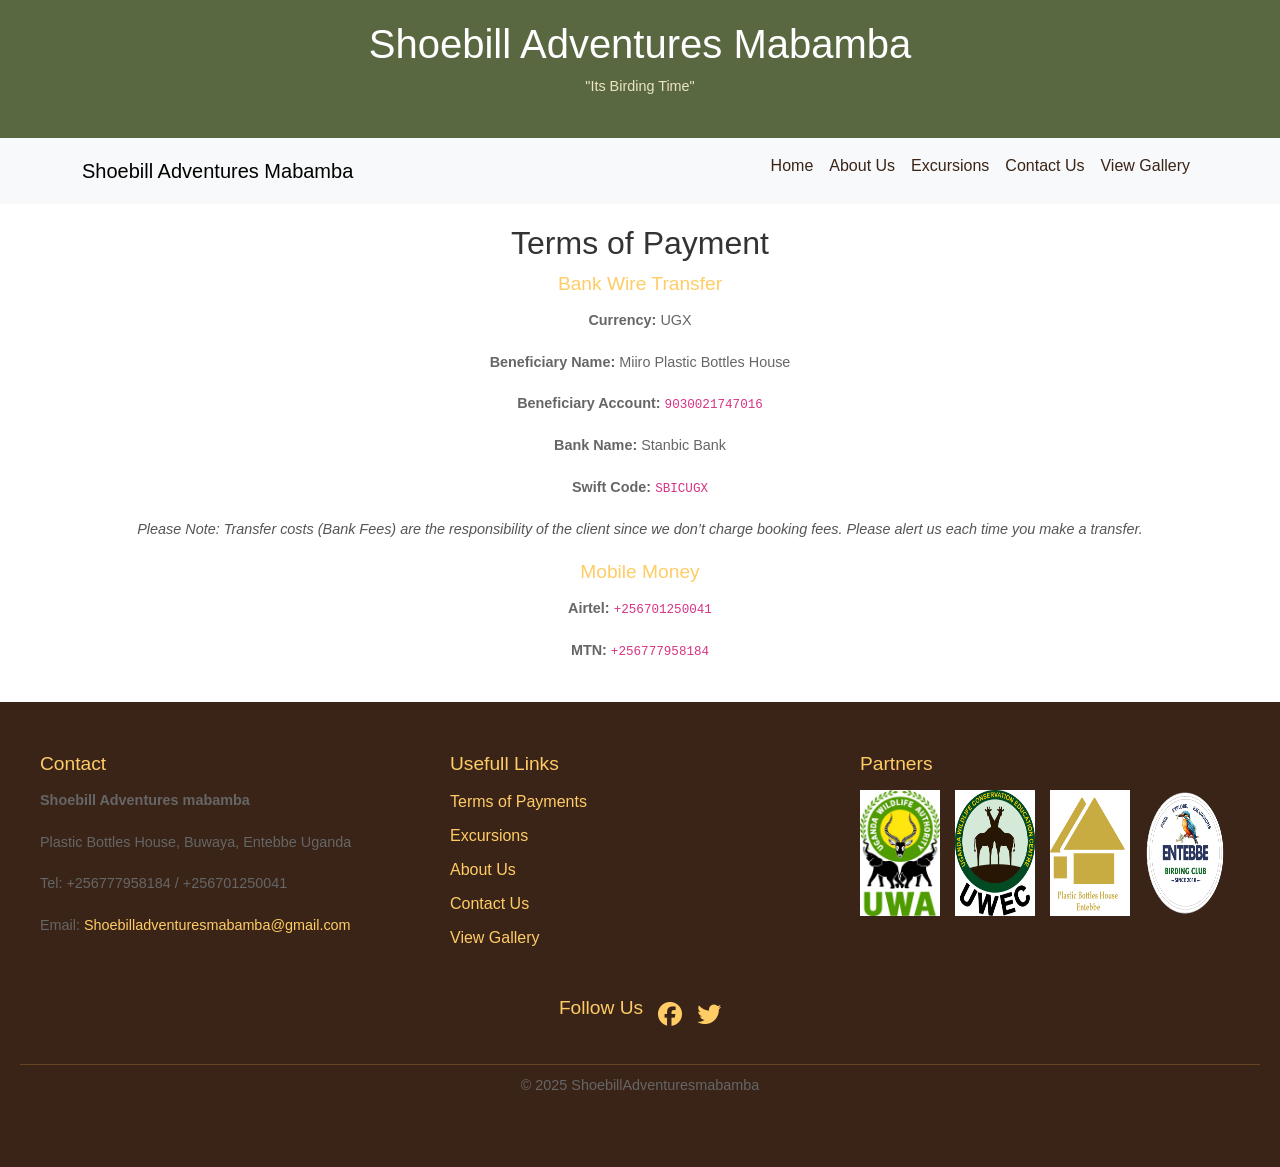
<file: TermsofPayment.html>
<!DOCTYPE html>
<html lang="en">
<head>
    <meta charset="UTF-8">
    <meta name="viewport" content="width=device-width, initial-scale=1.0">
    <title>Shoebill Adventures Mabamba</title>
    <link href="https://cdn.jsdelivr.net/npm/bootstrap@5.3.0/dist/css/bootstrap.min.css" rel="stylesheet">
    <!-- Font Awesome CDN -->
    <link rel="stylesheet" href="https://cdnjs.cloudflare.com/ajax/libs/font-awesome/6.5.1/css/all.min.css">

    <link rel="stylesheet" href="styles.css">
</head>
<body>
    <header class="header">
        <div class="container text-center">
            <h1>Shoebill Adventures Mabamba</h1>
            <p>"Its Birding Time"</p>
        </div>
    </header>
    
    <nav class="navbar navbar-expand-lg navbar-light bg-light">
        <div class="container">
            <a class="navbar-brand" href="#">Shoebill Adventures Mabamba</a>
            <button class="navbar-toggler" type="button" data-bs-toggle="collapse" data-bs-target="#navbarNav">
                <span class="navbar-toggler-icon"></span>
            </button>
            <div class="collapse navbar-collapse" id="navbarNav">
                <ul class="navbar-nav ms-auto">
                    <li class="nav-item"><a class="nav-link" href="index.html">Home</a></li>
                    <li class="nav-item"><a class="nav-link" href="about.html">About Us</a></li>
                    <li class="nav-item"><a class="nav-link" href="excursions.html">Excursions</a></li>
                    <li class="nav-item"><a class="nav-link" href="contact.html">Contact Us</a></li>
                    <li class="nav-item"><a class="nav-link" href="excursions.html">View Gallery</a></li>

                </ul>
            </div>
        </div>
    </nav>

    <section style="background-color: white; padding: 20px; border-radius: 0px; text-align: center;">
        <h2 style="color: #333;">Terms of Payment</h2>
        <h3>Bank Wire Transfer</h3>
        <p><strong>Currency:</strong> UGX</p>
        <p><strong>Beneficiary Name:</strong> Miiro Plastic Bottles House</p>
        <p><strong>Beneficiary Account:</strong> <code>9030021747016</code></p>
        <p><strong>Bank Name:</strong> Stanbic Bank</p>
        <p><strong>Swift Code:</strong> <code>SBICUGX</code></p>
        <p style="font-style: italic; color: #555;">
            Please Note: Transfer costs (Bank Fees) are the responsibility of the client since we don’t charge booking fees. 
            Please alert us each time you make a transfer.
        </p>
        
        <h3>Mobile Money</h3>
        <p><strong>Airtel:</strong> <code>+256701250041</code></p>
        <p><strong>MTN:</strong> <code>+256777958184</code></p>
    </section>
    

    <footer class="footer">
        <div class="footer-container">
            <div class="footer-columns">
                <!-- Contact Section -->
                <div class="footer-section contact">
                    <h3>Contact</h3>
                    <p><strong>Shoebill Adventures mabamba</strong></p>
                    <p>Plastic Bottles House, Buwaya, Entebbe Uganda </p>
                    <p>Tel:  +256777958184  / +256701250041 </p>
                    <p>Email: <a href="mailto:Shoebilladventuresmabamba@gmail.com">Shoebilladventuresmabamba@gmail.com </a></p>
                </div>
    
                <!-- Sitemap Section -->
                <div class="footer-section sitemap">
                    <h3>Usefull Links</h3>
                    <ul>
                        <li><a href="TermsofPayment.html">Terms of Payments</a></li>
                        <li><a href="excursions.html">Excursions</a></li>
                        <li><a href="about.html">About Us</a></li>
                        <li><a href="contact.html">Contact Us</a></li>
                        <li><a href="gallery.html">View Gallery</a></li>

                    </ul>
                </div>
    
                <!-- Partners Section -->
                <div class="footer-section partners">
                    <h3>Partners</h3>
                    <div class="partner-logos">
                        <img src="img/UWA.jpg" alt="Partner 1">
                        <img src="img/UWEC.jpg" alt="Partner 2">
                        <img src="img/Plastic bottles House_2.jpg" alt="Partner 3">
                        <img src="img/Entebbe birding club Logo.png" alt="Entebbe Birding Club">

                    </div>
                </div>
            </div>
    
            <!-- Social Media Section -->
            <div class="social-icons">
                <h3>Follow Us</h3>
                <a href="#" class="social-icon"><i class="fab fa-facebook"></i></a>
                <a href="#" class="social-icon"><i class="fab fa-twitter"></i></a>
            </div>
        </div>
    
        <div class="footer-bottom">
            <p>© 2025 ShoebillAdventuresmabamba</p>
        </div>
    </footer>
    
    
    
    

    <script>
        document.addEventListener("DOMContentLoaded", function () {
          document.querySelectorAll("img").forEach(img => {
            img.setAttribute("loading", "lazy");
          });
        });
      </script>
      
    <script src="https://cdn.jsdelivr.net/npm/bootstrap@5.3.0/dist/js/bootstrap.bundle.min.js"></script>
</body>
</html>
</file>
<file: styles.css>
body {
    font-family: Arial, sans-serif;
    background-color: #4c5a40;
    color: white;
}
.header {
    background: #ebe4c1;
    padding: 10px 0;
    text-align: center;
}
.header p {
    color: #ebe4c1;
}
.carousel-item img {
    width: 100%;
    height: auto;
    object-fit: cover;
}
.carousel-caption {
    background: rgba(0, 0, 0, 0.5);
    padding: 10px;
    border-radius: 0px;
    border: 1.5px solid #ebe4c1;
}
.carousel-caption p{
    color: #fff;
}
.nav-link {
    color: #3a2417 !important;
}
.search-bar {
    max-width: 400px;
}
.content {
    background: white;
    padding: 50px 20px;
    color: black;
}

/*General styling for Popular tours section*/
.safari-section {
    max-width: 1200px;
    margin: auto;

}

.safari-section h2 {
    font-size: 2.5rem;
    color: #fff;
}

.safari-section p {
    font-size: 1.2rem;
    margin: 10px 0 30px;
    color: #fff;
    text-align: center;
}

.safari-grid {
    display: grid;
    grid-template-columns: repeat(auto-fit, minmax(300px, 1fr));
    gap: 20px;
    justify-content: center;
}

.safari-card {
    position: relative;
    border-radius: 0px;
    overflow: hidden;
    cursor: pointer;
}

.safari-card img {
    width: 100%;
    height: 100%;
    object-fit: cover;
    transition: transform 0.5s ease-in-out;
}

.safari-card:hover img {
    transform: scale(1.1);
}

.safari-info {
    position: absolute;
    bottom: 0;
    left: 0;
    width: 100%;
    padding: 20px;
    background: rgba(0, 0, 0, 0.6);
    color: white;
    transform: translateY(0);
    opacity: 1;
}

.price-btn {
    display: inline-block;
    margin-top: 10px;
    padding: 8px 12px;
    background: #f4a261;
    color: black;
    border-radius: 5px;
    font-weight: bold;
}

@media (max-width: 768px) {
    .safari-section h2 {
        font-size: 2rem;
    }
    .safari-section p {
        font-size: 1rem;
    }
}

/* General Section Styling  for why choose us section*/
.shoebill-section {
    padding: 60px 20px;
    background-color: #414d3e;
    text-align: center;
}

.shoebill-container {
    max-width: 1100px;
    margin: auto;
}

/* Section Titles */
.section-title {
    font-size: 2rem;
    color: #ffffff;
    margin-bottom: 20px;
}

/* Reasons Grid */
.reasons {
    display: grid;
    grid-template-columns: repeat(auto-fit, minmax(250px, 1fr));
    gap: 20px;
    margin-bottom: 40px;
}

.reason {
    background: white;
    padding: 20px;
    border-radius: 0px;
    box-shadow: 0 5px 10px rgba(0, 0, 0, 0.1);
    text-align: center;
    transition: transform 0.3s;
}

.reason i {
    font-size: 2rem;
    color: #f4a261;
    margin-bottom: 10px;
}

.reason h3 {
    font-size: 1.3rem;
    margin-bottom: 10px;
}

.reason p {
    color: #666;
}

.reason:hover {
    transform: translateY(-5px);
}

/* One Day Trips Grid */
.trips {
    display: grid;
    grid-template-columns: repeat(auto-fit, minmax(250px, 1fr));
    gap: 20px;
}

.trip {
    background: white;
    padding: 20px;
    border-radius: 0px;
    box-shadow: 0 5px 10px rgba(0, 0, 0, 0.1);
    text-align: center;
}

.trip h3 {
    font-size: 1.2rem;
    color: #333;
}

.trip p {
    color: #666;
    font-size: 0.95rem;
    margin: 10px 0;
}

.trip span {
    display: block;
    font-size: 1.1rem;
    font-weight: bold;
    color: #f4a261;
    margin-top: 10px;
}

/* Responsive Design */
@media screen and (max-width: 768px) {
    .section-title {
        font-size: 1.8rem;
    }

    .reason, .trip {
        padding: 15px;
    }

    .reason h3, .trip h3 {
        font-size: 1.1rem;
    }
}

@media screen and (max-width: 480px) {
    .section-title {
        font-size: 1.5rem;
    }

    .reasons, .trips {
        grid-template-columns: 1fr;
    }
}
/*Video Script*/
/* General Section Styling */
.payment-section {
    background: #f5f1dc;
    padding: 60px 20px;
    display: flex;
    justify-content: center;
}

/* Container */
.container-payment {
    text-align: center;
    max-width: 800px;
}

/* Heading & Text */
h2 {
    font-size: 2rem;
    color: #444;
    margin-bottom: 10px;
}

p {
    font-size: 1rem;
    color: #666;
    margin-bottom: 20px;
}

/* Payment Icons */
.payment-icons {
    display: flex;
    justify-content: center;
    gap: 20px;
    margin-bottom: 20px;
}

.payment-icons img {
    width: 80px;
    transition: transform 0.3s ease-in-out;
}

.payment-icons img:hover {
    transform: scale(1.1);
}

/* More Details Link */
.more-details {
    color: #cc6b2f;
    text-decoration: none;
    font-size: 1rem;
    font-weight: bold;
    display: flex;
    align-items: center;
    justify-content: center;
}

.more-details:hover {
    text-decoration: underline;
}

/* Responsive Design */
@media screen and (max-width: 600px) {
    .payment-icons {
        flex-wrap: wrap;
        gap: 15px;
    }
    
    .payment-icons img {
        width: 60px;
    }
}
/*About Us Styling*/
.parallax {
    background-image: url('img/shoebil\ \(4\).jpeg');
    height: 60vh;
    background-attachment: fixed;
    background-position: center;
    background-repeat: no-repeat;
    background-size: cover;
    display: flex;
    align-items: center;
    justify-content: center;
    color: white;
    text-align: center;
    font-size: 24px;
    font-weight: bold;
    padding: 20px;
}
.about-container {
    width: 80%;
    margin: auto;
    background: #fff;
    padding: 20px;
    box-shadow: 0px 0px 10px rgba(0, 0, 0, 0.1);
    border-radius: 0px;
    margin-top: -50px;
    position: relative;
}
h2 {
    color: #006400;
    text-align: center;
}
.section {
    margin-bottom: 30px;
}
.values {
    background: #eef5f3;
    padding: 20px;
    margin-top: 30px;
    border-radius: 0px;
}
.director {
    display: flex;
    align-items: center;
    gap: 20px;
}
.director img {
    width: 200px;
    height: auto;
    border-radius: 0px;
    box-shadow: 0px 0px 5px rgba(34, 30, 30, 0.2);
}
@media (max-width: 768px) {
    .director {
        flex-direction: column;
        text-align: center;
    }
    .director img {
        width: 100%;
    }
}
/*Contact Page General Styling*/
.parallax-contact {
    background-image: url('img/shoebill.jpeg'); /* Replace with actual image */
    height: 300px;
    background-attachment: fixed;
    background-position: center;
    background-repeat: no-repeat;
    background-size: cover;
    display: flex;
    align-items: center;
    justify-content: center;
    color: white;
    font-size: 2em;
    font-weight: bold;
}

.contact-section { 
    padding: 40px; 
    text-align: center; 
}
.contact-info {
    margin-bottom: 20px;
}
.contact-info p{
    color: #fff;
}
.contact-form {
    max-width: 600px; 
    margin: auto; 
}
.contact-form h2{
    color: #fff;
}
input, textarea { 
    width: 100%; 
    padding: 10px; 
    margin: 10px 0; 
    border: 1px solid #ccc; 
}
button { 
    padding: 10px 20px; 
    background: #3a2417; 
    color: white; 
    border: none; 
    cursor: pointer;
}
.map-section { 
    margin-top: 40px; 
    text-align: center; 
}
.map-section h2{
    color: #fff;
}
iframe { 
    width: 70%; 
    height: 400px; 
    border: 0; 
}
/*General styling for safaris and tours page*/
.container-filter {
    width: 80%;
    margin: 20px auto;
}
.header {
    background: #5a6842;
    color: white;
    text-align: center;
    padding: 20px;
    font-size: 24px;
}
.filter-container {
    display: flex;
    align-items: center;
    margin: 20px 0;
}
.filter-container span {
    font-weight: bold;
    margin-right: 10px;
}
.filter-container button {
    border: none;
    padding: 10px;
    cursor: pointer;
    border-radius: 5px;
    margin-right: 10px;
}
#day-tour-btn{
    background: #4a1c02;
    color: white;
}
#personalised-excursions-btn{
    background: #63ce78;
    color: white;
}
.tour-list {
    display: flex;
    flex-direction: column;
    gap: 20px;
}
.tour-card {
    display: flex;
    background: white;
    border-radius: 0px;
    box-shadow: 0px 4px 6px rgba(0,0,0,0.1);
    overflow: hidden;
}
.tour-card img {
    width: 200px;
    height: 150px;
    object-fit: cover;
}
.tour-content {
    padding: 15px;
}
.tour-content h3 {
    margin: 0;
    color: #333;
}
.tour-content p {
    font-size: 14px;
    color: #666;
}
.price-tag {
    background: #3a2417;
    padding: 5px;
    border-radius: 5px;
    font-weight: bold;
    display: inline-block;
    margin-top: 10px;
}
/*Pricing Table*/
.excursion-pricing {
    text-align: center;
    padding: 10px;
    background: #4c5a40;
}

.excursion-pricing h2 {
    color: #f7f7f7;
    font-size: 2rem;
    margin-bottom: 10px;
}

.excursion-pricing p {
    font-size: 1.2rem;
    margin-bottom: 20px;
    color: #f7f7f7;
}

.pricing-table {
    margin: auto;
    max-width: 600px;
    overflow-x: auto;
    margin-bottom: 20px;
}

.pricing-table table {
    width: 100%;
    border-collapse: collapse;
    box-shadow: 0px 4px 8px rgba(0, 0, 0, 0.1);
    background: rgb(52, 63, 60);
    border-radius: 0px;
    overflow: hidden;
}

.pricing-table th, .pricing-table td {
    padding: 12px;
    text-align: left;
    border-bottom: 1px solid #ddd;
}

.pricing-table th {
    background: #27ae60;
    color: white;
    font-size: 1.1rem;
}

.pricing-table tbody tr:nth-child(even) {
    background: #5a8a5a;
}

.pricing-table tbody tr:hover {
    background: #d1f2eb;
}

@media (max-width: 600px) {
    .pricing-table table {
        font-size: 0.9rem;
    }
}

/*Deactivate undeerline effect from hyperlinks*/
a {
    text-decoration: none; /* Remove default underline */
}

a:hover {
    text-decoration: none; /* Prevent underline on hover */
}

/* Gallery Section */
.gallery-section {
    text-align: center;
    padding: 60px 20px;
    background-color: #4c5a40;
}

.gallery-section h2 {
    font-size: 2rem;
    margin-bottom: 20px;
    color: #fefefe;
}

/* Grid Layout */
.gallery {
    display: grid;
    grid-template-columns: repeat(auto-fit, minmax(250px, 1fr));
    gap: 15px;
    padding: 10px;
    max-width: 1200px;
    margin: auto;
}

.gallery-item {
    overflow: hidden;
    border-radius: 8px;
    cursor: pointer;
}

.gallery-item img {
    width: 100%;
    height: 100%;
    object-fit: cover;
    transition: transform 0.3s ease-in-out;
}

.gallery-item img:hover {
    transform: scale(1.05);
}

/* Lightbox */
.lightbox {
    display: none;
    position: fixed;
    top: 0;
    left: 0;
    width: 100%;
    height: 100%;
    background: rgba(0, 0, 0, 0.8);
    align-items: center;
    justify-content: center;
}

.lightbox-img {
    max-width: 90%;
    max-height: 80%;
    border-radius: 10px;
}

.close-btn {
    position: absolute;
    top: 15px;
    right: 25px;
    font-size: 30px;
    color: #fff;
    cursor: pointer;
}


/* Footer Styling */
.footer {
    background: #3a2417;
    color: #ddd;
    padding: 50px 20px;
    text-align: left;
}

/* Footer Container */
.footer-container {
    max-width: 1200px;
    margin: auto;
}

/* Columns Layout for Large Screens */
.footer-columns {
    display: flex;
    justify-content: space-between;
    gap: 30px;
}

/* Footer Sections */
.footer-section {
    flex: 1;
    min-width: 250px;
}

/* Headings */
h3 {
    color: #ffcc66;
    font-size: 1.2rem;
    margin-bottom: 15px;
}

/* Contact Info */
p {
    font-size: 0.9rem;
    line-height: 1.5;
}

a {
    color: #ffcc66;
    text-decoration: none;
}



/* Sitemap */
ul {
    list-style: none;
    padding: 0;
}

ul li {
    margin-bottom: 10px;
}

ul li a {
    color: #ffcc66;
}

/* Partner Logos */
.partner-logos {
    display: flex;
    gap: 15px;
}

.partner-logos img {
    width: 80px;
    height: auto;
}

/* Social Icons */
.social-icons {
    display: flex;
    justify-content: center;
    align-items: center;
    gap: 15px;
    margin-top: 30px;
}

.social-icon {
    color: #ffcc66;
    font-size: 1.5rem;
    transition: transform 0.3s ease;
}

.social-icon:hover {
    transform: scale(1.2);
}

/* Footer Bottom */
.footer-bottom {
    text-align: center;
    margin-top: 30px;
    padding-top: 10px;
    border-top: 1px solid #664422;
    font-size: 0.8rem;
}

/* Responsive Design */
@media screen and (max-width: 768px) {
    .footer-columns {
        flex-direction: column;
        text-align: center;
    }

    .partner-logos {
        justify-content: center;
    }

    .social-icons {
        justify-content: center;
    }
}
</file>
